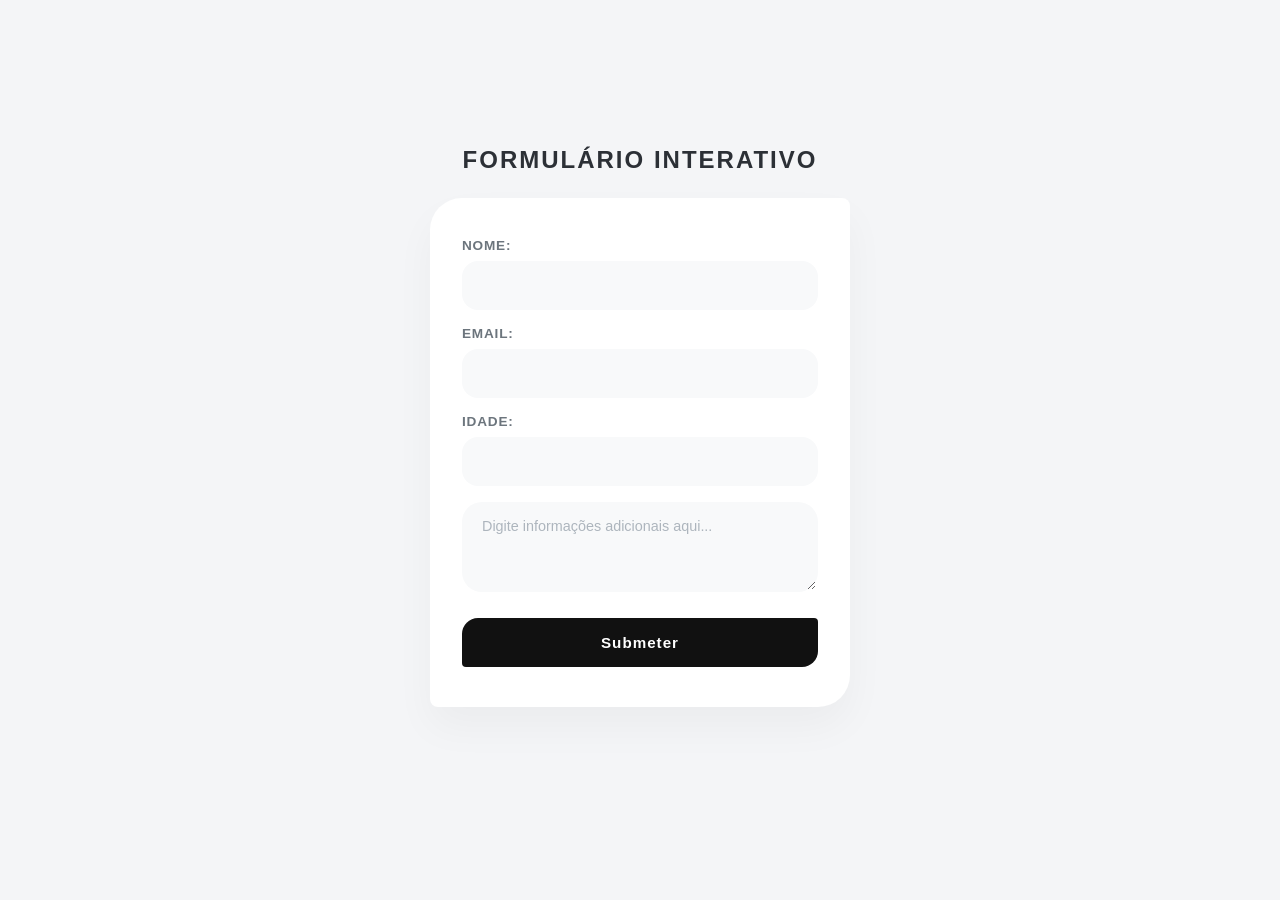
<file: index.html>
<!DOCTYPE html>
<html lang="en">
<head>
    <meta charset="UTF-8">
    <meta name="viewport" content="width=device-width, initial-scale=1.0">
    <title>FORMULÁRIO INTERATIVO</title>
    <link rel="stylesheet" href="style.css">
</head>
<body>
    <h1>FORMULÁRIO INTERATIVO</h1>

    <form>
        <label>Nome:</label>
        <input id="nome">
        <label>Email:</label>
        <input id="email" type="email">
        <label>Idade:</label>
        <input type="number" id="idade">
        <textarea rows="3" placeholder="Digite informações adicionais aqui..."></textarea>

        <button type="submit" id="button">Submeter</button>
    </form>

    <p id="error"></p>


    <script src="script.js"></script>
</body>
</html>
</file>
<file: style.css>
/* Reset & Base Styles */
* {
    margin: 0;
    padding: 0;
    box-sizing: border-box;
    font-family: 'Inter', -apple-system, BlinkMacSystemFont, "Segoe UI", Roboto, sans-serif;
}

body {
    min-height: 100vh;
    display: flex;
    flex-direction: column;
    justify-content: center;
    align-items: center;
    background-color: #f4f5f7;
    color: #1a1d20;
    padding: 20px;
}

/* Header Styling */
h1 {
    font-size: 1.5rem;
    font-weight: 700;
    letter-spacing: 2px;
    text-transform: uppercase;
    margin-bottom: 24px;
    color: #2c3036;
}

/* Form Container */
form {
    background: #ffffff;
    width: 100%;
    max-width: 420px;
    padding: 40px 32px;
    
    /* Modern, sculpted shape with asymmetric rounded corners */
    border-radius: 32px 8px 32px 8px;
    
    /* Soft shadow for depth */
    box-shadow: 0 20px 40px rgba(0, 0, 0, 0.04);
    display: flex;
    flex-direction: column;
    gap: 16px;
    transition: transform 0.3s ease;
}

/* Form Labels */
label {
    font-size: 0.85rem;
    font-weight: 600;
    color: #6c757d;
    text-transform: uppercase;
    letter-spacing: 0.8px;
    margin-bottom: -8px;
}

/* Input Fields & Textarea */
input, textarea {
    width: 100%;
    padding: 14px 18px;
    background-color: #f8f9fa;
    border: 2px solid transparent;
    
    /* Distinctive pill/rounded shaping */
    border-radius: 16px;
    
    font-size: 0.95rem;
    color: #212529;
    outline: none;
    transition: all 0.25s ease;
}

textarea {
    border-radius: 20px;
    resize: vertical;
    min-height: 90px;
}

/* Input Focus States */
input:focus, textarea:focus {
    background-color: #ffffff;
    border-color: #111111;
    box-shadow: 0 8px 20px rgba(0, 0, 0, 0.06);
}

/* Placeholder Styling */
textarea::placeholder {
    color: #adb5bd;
    font-size: 0.9rem;
}

/* Button Styling */
button {
    margin-top: 10px;
    padding: 16px;
    background-color: #111111;
    color: #ffffff;
    font-weight: 600;
    font-size: 0.95rem;
    letter-spacing: 1px;
    
    /* Matching diagonal shape aesthetic */
    border-radius: 16px 4px 16px 4px;
    border: none;
    cursor: pointer;
    transition: all 0.25s ease;
}

button:hover {
    background-color: #333333;
    transform: translateY(-2px);
    box-shadow: 0 10px 20px rgba(0, 0, 0, 0.12);
}

button:active {
    transform: translateY(0);
}

/*Mensagem de erro*/

#error{
    color: darkred;
    margin: 1.5rem;
    letter-spacing: 0.3 rem;
}

/*Mensagem de sucesso*/

#sucesso{
    color: darkgreen;
    letter-spacing: 0.5rem;
    border-right: 4px solid;
    width: 19ch;
    white-space: nowrap;
    overflow: hidden;
    animation: typing 1s steps(11), blinking 0.2s infinite step-end alternate;
}

@keyframes typing{
    from{
        width: 0;

    }
}

@keyframes blinking{
    50%{
        border-color: transparent;
    }
}
</file>
